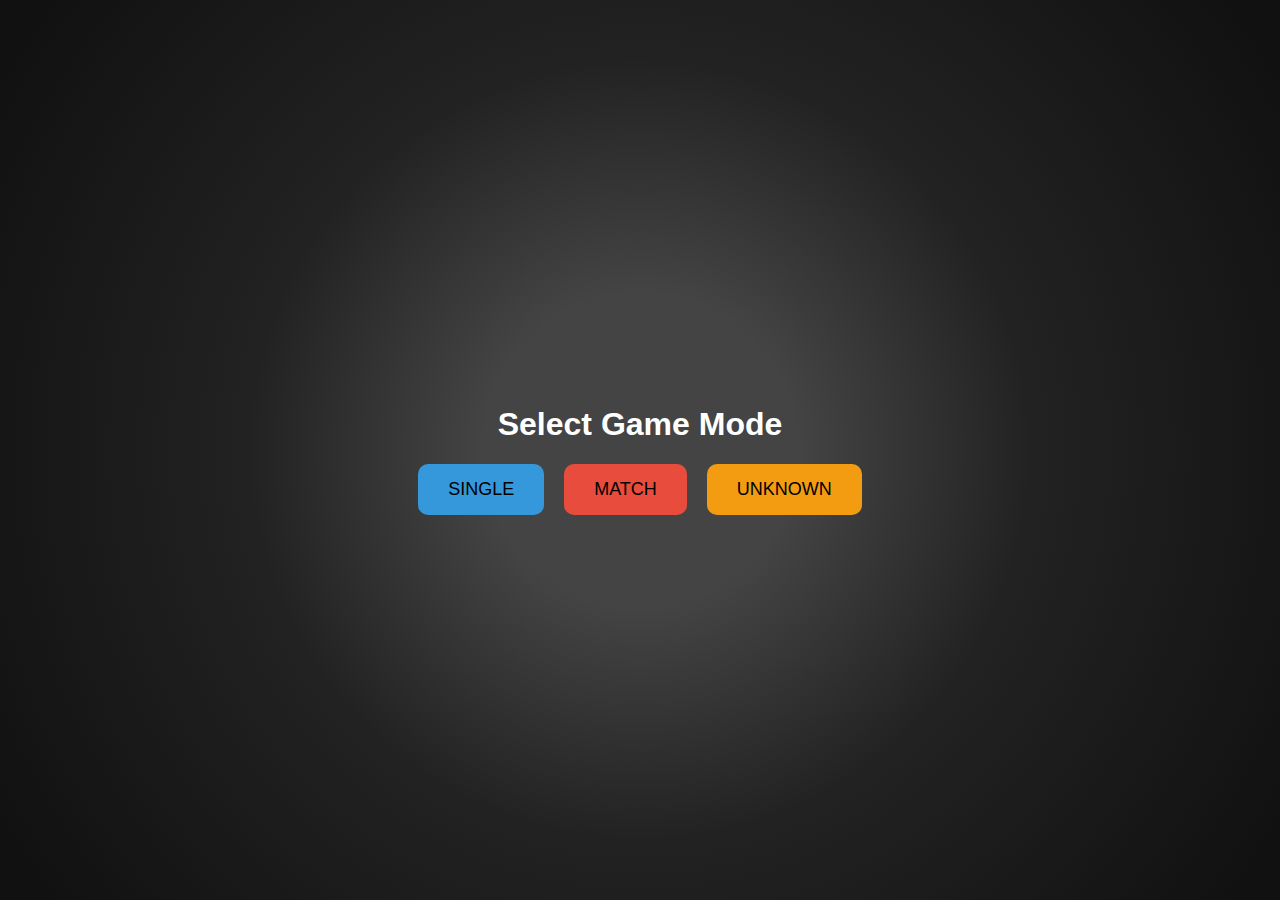
<file: index.html>
<!DOCTYPE html>
<html lang="en">

<head>
    <meta charset="UTF-8">
    <meta name="viewport" content="width=device-width, initial-scale=1.0">
    <title>Game Mode Selection</title>
    <link rel="stylesheet" href="style.css">
</head>

<style>
    body {
        display: flex;
        justify-content: center;
        align-items: center;
        background: radial-gradient(circle, #444444 20%, #222222 50%, #111111 95%);
        height: 100vh;
        color: white;
        font-family: Arial, sans-serif;
    }

    .mode-selection {
        text-align: center;
    }

    .mode-option {
        display: flex;
        gap: 20px;
    }

    .mode-button {
        padding: 15px 30px;
        font-size: 18px;
        border: none;
        border-radius: 10px;
        cursor: pointer;
        transition: 0.3s;
        text-transform: uppercase;
    }

    .single {
        background-color: #3498db;
    }

    .single:hover {
        background-color: #2980b9;
    }

    .match {
        background-color: #e74c3c;
    }

    .match:hover {
        background-color: #c0392b;
    }

    .unknown {
        background-color: #f39c12;
    }

    .unknown:hover {
        background-color: #d35400;
    }
</style>

<body>
    <div class="mode-selection">
        <h1>Select Game Mode</h1>
        <div class="mode-option">
            <button class="mode-button single" onclick="window.location.href='single'">Single</button>
            <button class="mode-button match" onclick="window.location.href='double'">Match</button>
            <button class="mode-button unknown" onclick="window.location.href='hidden'">Unknown</button>
        </div>
    </div>
</body>

</html>
</file>
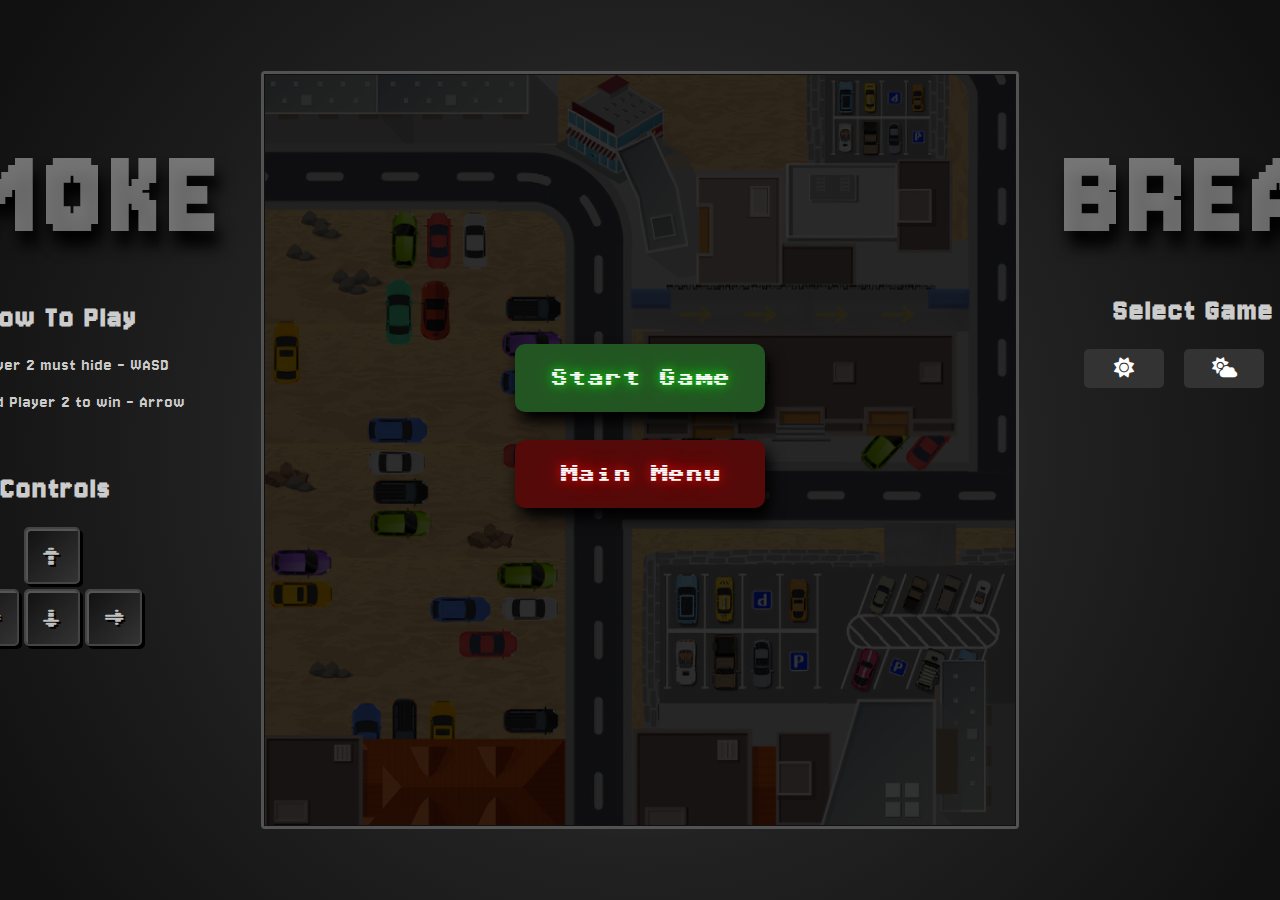
<file: double.html>
<!DOCTYPE html>
<html lang="en">

<head>
    <meta charset="UTF-8">
    <meta name="viewport" content="width=device-width, initial-scale=1.0">
    <title>Multiplayer Mode</title>
    <link rel="stylesheet" href="./assets/style.css">
    <link rel="preconnect" href="https://fonts.googleapis.com">
    <link rel="preconnect" href="https://fonts.gstatic.com" crossorigin>
    <link rel="stylesheet" href="https://cdnjs.cloudflare.com/ajax/libs/font-awesome/6.5.1/css/all.min.css">
    <link href="https://fonts.googleapis.com/css2?family=Honk&family=Sixtyfour&family=Jersey+10&display=swap" rel="stylesheet">
</head>

<body>
    <p class="title-text">SMOKE BREAK</p>
    <div class="spacing">
        <div class="instructions">
            <h1>How To Play</h1>
            <p>• Player 2 must hide - WASD</p>
            <p>• Find Player 2 to win - Arrow Keys</p>
        </div>
        <div class="spacing2">
            <h1>Controls</h1>
            <div class="arrows">
                <div class="arrow up" title="Arrow Up"></div>
                <div class="row">
                    <div class="arrow left" title="Arrow Left"></div>
                    <div class="arrow down" title="Arrow Down"></div>
                    <div class="arrow right" title="Arrow Right"></div>
                </div>
            </div>
        </div>
    </div>
    
    <div id="game-menu">
        <br><br><br>
        <div class="menu">
            <div class="menuSpacing">
                <button id="start-game">Start Game</button>
                <button id="return-game" onclick="window.location.href='http:\/\/localhost:6776/'">Main Menu</button>
            </div>
        </div>
    </div>
    <div class="mode-selection">
        <h1>Select Game Map</h1>
        <div class="mode-option">
            <button class="mode-button single" onclick="switchMapMulti(3)" title="Morning"><i class="fa-solid fa-sun"></i></button>
            <button class="mode-button single" onclick="switchMapMulti(1)" title="Afternoon"><i class="fa-solid fa-cloud-sun"></i></button>
            <button class="mode-button single" onclick="switchMapMulti(2)" title="Evening"><i class="fa-solid fa-moon"></i></button>
        </div>
    </div>
    <div id="tilemap-container"></div>
    <div class="map"></div>
    <script src="./assets/tilemap.js"></script>
    <script src="./assets/multiplayer.js"></script>
</body>

</html>
</file>
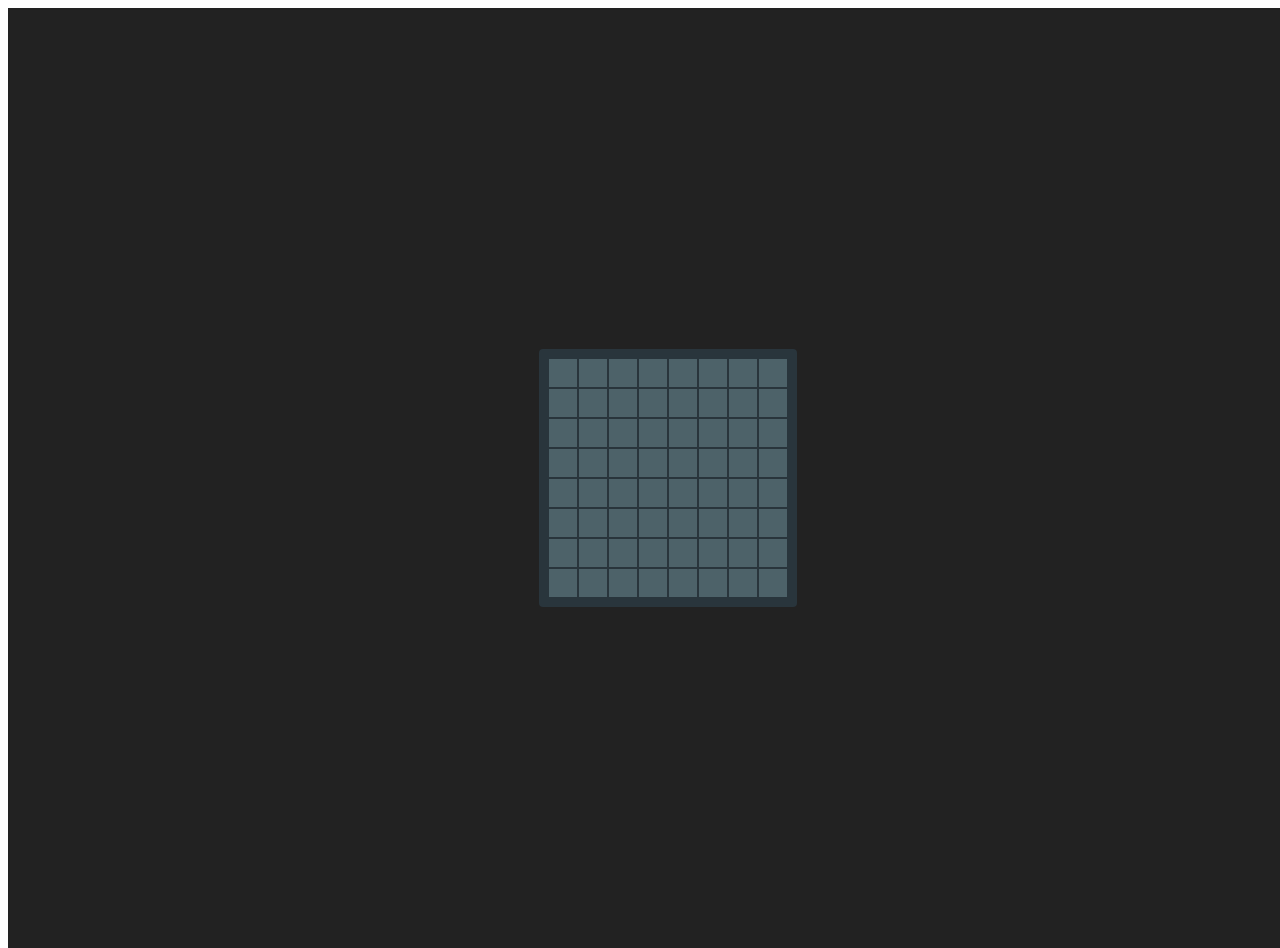
<file: hidden.html>
<!DOCTYPE html>
<html lang="en">
<head>
  <meta charset="UTF-8" />
  <title>Minesweeper</title>
  <style>
    body {
        height: 100vh;
        width: 100%;
        overflow: hidden;
    }
    .minesweeperContainer {
      display: flex;
      justify-content: center;
      align-items: center;
      padding: 20px;
      position: relative;
      height: 100vh;
      width: 100%;
      background: #222;
    }
    
    .board {
      display: flex;
      flex-direction: column;
      gap: 2px;
      background: #29353C;
      padding: 10px;
      border-radius: 4px;
    }
    
    .row {
      display: flex;
      gap: 2px;
    }
    
    .cell {
      width: 28px;
      height: 28px;
      border: none;
      background: #4D6269;
      cursor: pointer;
      font-size: 16px;
      display: flex;
      align-items: center;
      justify-content: center;
      transition: background-color 0.2s;
      padding: 0;
    }
    
    .cell:hover {
      background: #1F2B30;
    }
    
    .revealed {
      background: #141B1F;
      color: white;
    }
    
    .mine {
      background: #ff4444 !important;
    }
    
    .popup {
      position: absolute;
      top: 0;
      left: 0;
      right: 0;
      bottom: 0;
      background: rgba(0, 0, 0, 0.7);
      display: flex;
      justify-content: center;
      align-items: center;
      border-radius: 4px;
    }
    
    .popupContent {
      background: #29353C;
      padding: 20px;
      border-radius: 8px;
      text-align: center;
      color: white;
    }
    
    .popupContent button {
      background: #1F2B30;
      border: none;
      padding: 10px 20px;
      border-radius: 4px;
      color: white;
      cursor: pointer;
      margin-top: 10px;
    }
    
    .popupContent button:hover {
      background: #141B1F;
    }
    
    @media screen and (max-width: 768px) {
      .cell {
        font-size: 12px;
      }
    
      .board {
        gap: 1px;
        padding: 5px;
      }
    }
    
    @media screen and (max-width: 400px) {
      .cell {
        width: 25px;
        height: 25px;
        font-size: 12px;
      }
    }
  </style>
</head>
<body>
  <div id="minesweeperContainer" class="minesweeperContainer">
    <div id="board" class="board"></div>
    <div id="popup" class="popup" style="display: none;">
      <div class="popupContent">
        <h2 id="popupMessage"></h2>
        <button id="playAgainButton">Play Again</button>
      </div>
    </div>
  </div>

  <script>
    const BOARD_SIZE = 8;
    const MINES_COUNT = 10;
    let board = [];
    let gameOver = false;
    let gameWon = false;
    const boardElement = document.getElementById("board");
    const popupElement = document.getElementById("popup");
    const popupMessageElement = document.getElementById("popupMessage");
    const playAgainButton = document.getElementById("playAgainButton");
    function initializeBoard() {
      board = Array.from({ length: BOARD_SIZE }, () =>
        Array.from({ length: BOARD_SIZE }, () => ({
          value: 0,
          revealed: false,
          flagged: false
        }))
      );
      let minesPlaced = 0;
      while (minesPlaced < MINES_COUNT) {
        const x = Math.floor(Math.random() * BOARD_SIZE);
        const y = Math.floor(Math.random() * BOARD_SIZE);
        if (board[x][y].value !== -1) {
          board[x][y].value = -1; 
          minesPlaced++;
          for (let i = -1; i <= 1; i++) {
            for (let j = -1; j <= 1; j++) {
              const newX = x + i;
              const newY = y + j;
              if (
                newX >= 0 &&
                newX < BOARD_SIZE &&
                newY >= 0 &&
                newY < BOARD_SIZE &&
                board[newX][newY].value !== -1
              ) {
                board[newX][newY].value += 1;
              }
            }
          }
        }
      }
      gameOver = false;
      gameWon = false;
      renderBoard();
      hidePopup();
    }
    function renderBoard() {
      boardElement.innerHTML = '';
      board.forEach((row, i) => {
        const rowDiv = document.createElement("div");
        rowDiv.className = "row";
        row.forEach((cell, j) => {
          const cellButton = document.createElement("button");
          cellButton.className = "cell" + (cell.revealed ? " revealed" : "");
          if (gameOver && cell.value === -1) {
            cellButton.classList.add("mine");
          }
          cellButton.dataset.x = i;
          cellButton.dataset.y = j;
          cellButton.innerHTML = getCellContent(cell);
          cellButton.addEventListener("click", function (e) {
            handleClick(i, j, e);
          });
          cellButton.addEventListener("contextmenu", function (e) {
            e.preventDefault();
            handleClick(i, j, e);
          });
          rowDiv.appendChild(cellButton);
        });
        boardElement.appendChild(rowDiv);
      });
    }
    function getCellContent(cell) {
      if (cell.flagged) return "🚩";
      if (!cell.revealed) return "";
      if (cell.value === -1) return "💣";
      return cell.value || "";
    }
    function revealCell(x, y) {
      if (x < 0 || x >= BOARD_SIZE || y < 0 || y >= BOARD_SIZE) return;
      const cell = board[x][y];
      if (cell.revealed || cell.flagged) return;
      cell.revealed = true;
      if (cell.value === 0) {
        for (let i = -1; i <= 1; i++) {
          for (let j = -1; j <= 1; j++) {
            revealCell(x + i, y + j);
          }
        }
      }
    }
    function handleClick(x, y, e) {
      if (gameOver || gameWon) return;
      if (e.type === "contextmenu") {
        board[x][y].flagged = !board[x][y].flagged;
        renderBoard();
        return;
      }
      if (board[x][y].flagged) return;
      if (board[x][y].value === -1) {
        board.forEach(row => row.forEach(cell => cell.revealed = true));
        gameOver = true;
        renderBoard();
        showPopup("Game Over!");
      } else {
        revealCell(x, y);
        renderBoard();
        checkWin();
      }
    }
    function checkWin() {
      const unrevealedSafeCells = board.flat().filter(
        cell => !cell.revealed && cell.value !== -1
      ).length;
      if (unrevealedSafeCells === 0) {
        gameWon = true;
        showPopup("Congratulations!");
      }
    }
    function showPopup(message) {
      popupMessageElement.textContent = message;
      popupElement.style.display = "flex";
    }
    function hidePopup() {
      popupElement.style.display = "none";
    }
    playAgainButton.addEventListener("click", initializeBoard);
    initializeBoard();
  </script>
</body>
</html>
</file>
<file: style.css>
/* Full screen layout */
body,
html {
    margin: 0;
    padding: 0;
    height: 100%;
    width: 100%;
    display: flex;
    justify-content: center;
    align-items: center;
    background-color: #f0f0f0;
}

#game-menu {
    position: fixed;
    top: 0;
    left: 0;
    width: 100%;
    height: 100%;
    background: rgba(0, 0, 0, 0.8);
    display: flex;
    flex-direction: column;
    align-items: center;
    justify-content: center;
    color: white;
    font-family: Arial, sans-serif;
    text-align: center;
    z-index: 100000;
}

#game-menu button {
    background: #28a745;
    color: white;
    border: none;
    padding: 10px 20px;
    font-size: 18px;
    cursor: pointer;
    margin-top: 20px;
    border-radius: 5px;
}

#game-menu button:hover {
    background: #218838;
}

.pause-menu {
    position: fixed;
    top: 0;
    left: 0;
    width: 100%;
    height: 100%;
    background-color: rgba(0, 0, 0, 0.7);
    display: flex;
    justify-content: center;
    align-items: center;
    z-index: 1000;
}

.pause-content {
    background-color: white;
    padding: 20px;
    border-radius: 10px;
    text-align: center;
}

.pause-content h2 {
    margin-bottom: 20px;
}

#resumeButton {
    padding: 10px 20px;
    font-size: 16px;
    cursor: pointer;
}


#player {
    background-color: black;
    border-radius: 50%;
    border: 3px solid white;
    width: 20px;
    height: 20px;
    position: absolute;
    z-index: 999;
}

#tilemap-container {
    display: grid;
    position: relative;
    width: 100%;
    height: 100%;
    z-index: 5;
}

.winning-character {
    background-color: blue;
}

#player {
    background-color: black;
    border-radius: 50%;
    border: 3px solid white;
    width: 20px;
    height: 20px;
    position: absolute;
    z-index: 999;
}

#pauseOverlay {
    position: fixed;
    top: 50%;
    left: 50%;
    transform: translate(-50%, -50%);
    font-size: 48px;
    font-weight: bold;
    color: white;
    background: rgba(0, 0, 0, 0.7);
    padding: 20px;
    border-radius: 10px;
    display: none;
    text-align: center;
    z-index: 1000;
    animation: blink 1s infinite alternate;
}

@keyframes blink {
    0% {
        opacity: 1;
    }

    100% {
        opacity: 0.3;
    }
}

.tile {
    border: 0.5px solid #cccccc83;
    transition: background-color 0.3s ease;
    width: 100%;
    height: 100%;
}

.tile.wall {
    background-color: rgba(0, 0, 0, 0.63);
}

.tile.empty {
    background-color: transparent;
}

.character {
    position: absolute;
    width: 4%;
    height: 4%;
    background-color: white;
    box-shadow: #00000083 0px 0px 10px 0px;
    border-radius: 50%;
    transition: left 0.1s, top 0.1s;
}

.popup {
    position: fixed;
    top: 50%;
    left: 50%;
    transform: translate(-50%, -50%);
    background-color: rgba(0, 0, 0, 0.8);
    color: white;
    padding: 20px 40px;
    font-size: 24px;
    font-weight: bold;
    border-radius: 10px;
    opacity: 0;
    transition: opacity 0.3s ease-in-out;
    z-index: 1000;
}

.map {
    position: absolute;
    top: 50%;
    left: 50%;
    transform: translate(-50%, -50%);
    display: grid;
    grid-template-columns: inherit;
    grid-template-rows: inherit;
    width: 100%;
    height: 100%;
    z-index: 1;
    background-image: url(images/mapv2.png);
    background-repeat: no-repeat;
    background-size: cover;
}
</file>
<file: assets/style.css>
body,
html {
    margin: 0;
    padding: 0;
    height: 100%;
    width: 100%;
    display: flex;
    justify-content: center;
    align-items: center;
    background: radial-gradient(circle, #444444 20%, #222222 50%, #111111 95%);
    color: #ccc;
    overflow: hidden;
    font-family: "Jersey 10", serif;
}

.title-text {
    position: absolute;
    z-index: 9999;
    font-size: 8rem;
    margin-bottom: 40rem;
    word-spacing: 50rem;
    font-weight: bold;
    letter-spacing: 10px;
    color: rgba(203, 201, 201, 0.522);
    text-shadow: 5px 15px 15px black;
    cursor: default;
    white-space: nowrap;
}

.spacing {
    cursor: default;
    display: flex;
    flex-direction: column;
    justify-content: center;
    position: absolute;
    margin-right: 73rem;
    margin-top: 1.5rem;
    letter-spacing: 1px;
}

h1 {
    letter-spacing: 2px;
    width: 20rem;
    text-align: center;
}

.arrows {
    display: flex;
    flex-direction: column;
    align-items: center;
    z-index: 9999;
    margin-right: 0.5rem;
    gap: 5px;
}

.row {
    display: flex;
    gap: 5px;
}

.arrow {
    width: 3.3rem;
    height: 3.3rem;
    display: flex;
    justify-content: center;
    align-items: center;
    font-size: 20px;
    font-weight: bold;
    color: #c0c0c0;
    background: linear-gradient(135deg, #111, #333);
    border: 2px solid #444;
    border-radius: 5px;
    text-shadow: 2px 2px 0px #000;
    box-shadow: 3px 3px 0px #000, inset 2px 2px 0px #555;
    font-family: 'Sixtyfour', sans-serif;
    text-transform: uppercase;
}

.arrow:hover {
    cursor: pointer;
}

.arrow.up::before { content: "↑"; }
.arrow.left::before { content: "←"; }
.arrow.down::before { content: "↓"; }
.arrow.right::before { content: "→"; }


#game-menu {
    position: absolute;
    width: 46rem;
    height: 46rem;
    border: 8px solid rgba(0, 0, 0, 0);
    background: rgba(0, 0, 0, 0.8);
    display: flex;
    flex-direction: column;
    align-items: center;
    justify-content: center;
    color: white;
    font-family: Arial, sans-serif;
    text-align: center;
    z-index: 100000;
}

#score-display {
    margin-bottom: 43rem;
    margin-right: 39.5rem;
    z-index: 9999;
}

#game-menu button {
    color: white;
    border: none;
    padding: 25px 35px;
    font-size: 18px;
    cursor: pointer;
    border-radius: 10px;
}

#start-game{
    font-family: "Sixtyfour", serif;
    margin-bottom: 1.8rem;
    text-shadow: 0 0 10px rgba(0, 255, 0, 0.8), 0 0 20px rgba(0, 255, 0, 0.6);
    background-color: rgb(35, 85, 35);
    box-shadow: 5px 10px 15px black;
}

.menuSpacing{
    display: flex;
    flex-direction: column;   
}

#return-game {
    font-family: "Sixtyfour", serif;
    margin-bottom: 3rem;
    text-shadow: 0 0 10px rgba(255, 0, 0, 0.8), 0 0 20px rgba(255, 0, 0, 0.6);
    background-color: rgb(85, 10, 10);
    box-shadow: 5px 10px 15px black;
}

#game-menu #start-game:hover {
    background-color: rgb(39, 154, 39);;
}
#game-menu #return-game:hover {
    background-color: rgb(130, 10, 10);
}

.pause-menu {
    position: absolute;
    width: 47.1rem;
    height: 47.1rem;
    background-color: rgba(0, 0, 0, 0.7);
    display: none;
    justify-content: center;
    align-items: center;
    z-index: 1000;
    letter-spacing: 2px;
}

.pause-content {
    background-color: rgba(0, 0, 0, 0.7);
    padding: 2rem;
    border-radius: 10px;
    text-align: center;
}

.pause-content h2 {
    margin-bottom: 20px;
    color: white;
}

.pause-content button {
    display: block;
    width: 200px;
    margin: 15px auto;
    padding: 15px 20px;
    font-size: 18px;
    cursor: pointer;
    background-color: #4CAF50;
    color: white;
    border: none;
    border-radius: 5px;
    transition: background-color 0.3s ease;
}

.pause-content button:hover {
    background-color: #45a049;
}

#resetButton {
    background-color: #f44336;
}

#resetButton:hover {
    background-color: #da190b;
}

@keyframes moveAnimation {
    0% {
        box-shadow: 0 0 0px rgba(0, 0, 0, 0.5);
    }
    50% {
        box-shadow: 0 0 15px rgba(0, 0, 0, 0.8);
    }
    100% {
        box-shadow: 0 0 0px rgba(0, 0, 0, 0.5);
    }
}

#tilemap-container {
    display: grid;
    position: relative;
    width: 100%;
    height: 100%;
    z-index: 5;
}

#player {
    background-color: black;
    border-radius: 50%;
    border: 3px solid white;
    width: 20px;
    height: 20px;
    position: absolute;
    z-index: 999;
    transition: left 0.1s ease, top 0.1s ease; 
}

#player.moving {
    animation: moveAnimation 0.4s ease-in-out;
}

#pauseOverlay {
    position: fixed;
    top: 50%;
    left: 50%;
    transform: translate(-50%, -50%);
    font-size: 48px;
    color: white;
    background: rgba(0, 0, 0, 0.7);
    padding: 20px;
    border-radius: 10px;
    display: none;
    text-align: center;
    z-index: 1000;
    animation: blink 1s infinite alternate;
}

@keyframes blink {
    0% {
        opacity: 1;
    }

    100% {
        opacity: 0.3;
    }
}

@keyframes pulse {
    0% {
        opacity: 1;
    }

    100% {
        opacity: 0.3;
    }
}

.tile {
    transition: background-color 0.3s ease;
    width: 100%;
    height: 100%;
}

.tile.empty {
    background-color: transparent;
}

.character {
    position: absolute;
    width: 4%;
    height: 4%;
    background-color: white;
    box-shadow: #00000083 0px 0px 10px 0px;
    border-radius: 50%;
    transition: left 0.1s, top 0.1s;
}

.popup {
    position: fixed;
    top: 50%;
    left: 50%;
    transform: translate(-50%, -50%);
    background-color: rgba(0, 0, 0, 0.8);
    color: white;
    padding: 20px 40px;
    letter-spacing: 1px;
    font-size: 24px;
    border-radius: 10px;
    opacity: 0;
    transition: opacity 0.3s ease-in-out;
    z-index: 1000;
}

.map {
    position: absolute;
    top: 50%;
    left: 50%;
    transform: translate(-50%, -50%);
    display: grid;
    grid-template-columns: inherit;
    grid-template-rows: inherit;
    width: 100%;
    height: 100%;
    z-index: 1;
    background-image: url(../assets/images/map1.png);
    background-repeat: no-repeat;
    background-size: cover;
    image-rendering: pixelated;
    border-radius: 4px;
    border: 4px solid rgb(82, 82, 82);
}

.name-prompt {
    position: fixed;
    top: 50%;
    left: 50%;
    letter-spacing: 2px;
    transform: translate(-50%, -50%);
    background-color: rgba(0, 0, 0, 0.8);
    color: white;
    padding: 20px 40px;
    padding-bottom: 25px;
    border-radius: 10px;
    font-size: 20px;
    z-index: 1000;
    display: flex;
    flex-direction: column;
    justify-content: center;
    text-align: center;
    cursor: default;
}

#countdown-timer {
    z-index: 9999;
    margin-bottom: 50.7rem;
}

.instructions {
    margin-left: 4.3rem;
}

.instructions p {
    font-size: 18px;
}

.instructions h1 {
    width: 12rem;
    letter-spacing: 2px;
    text-align: center;
}

.name-prompt input {
    padding: 10px;
    font-size: 18px;
    border-radius: 5px;
    border: none;
    width: 100%;
    max-width: 200px;
    margin-bottom: 10px;
}

.name-prompt input:focus{
    outline: none;
}

.name-prompt button {
    display: flex;
    padding: 10px 20px;
    font-size: 16px;
    cursor: pointer;
    margin-top: 20px;
    border-radius: 5px;
    background-color: #28a745;
    color: white;
    border: none;
    align-self: center;
}

.name-prompt button:hover {
    background-color: #218838;
}

#leaderboard-container {
    position: absolute;
    margin-top: 15rem;
    margin-left: 73rem;
    padding: 2rem;
    background-color: rgba(0, 0, 0, 0.833);
    border-radius: 10px;
    cursor: default;
}

.mode-selection {
    cursor: default;
    position: absolute;
    margin-bottom: 17rem;
    margin-left: 73rem;
}

#leaderboard{
    letter-spacing: 1px;
}

#leaderboard-container h1 {
    width: 10rem;
    margin-top: 0;
    letter-spacing: 2px;
}

.leaderboard-item {
    font-size: 18px;
    margin-bottom: 5px;
    color: white;
}

#pagination-controls {
    margin-top: 10px;
    display: flex;
    justify-content: space-between;
}

#pagination-controls button {
    padding: 8px 12px;
    background-color: #333;
    margin-top: 10px;
    color: white;
    border: none;
    cursor: pointer;
    border-radius: 5px;
    font-weight: bold;
}

#pagination-controls button:hover{
    background-color: #575757;
}

.menu {
    position: absolute;
    width: 100%;
    height: 100%;
    display: flex;
    justify-content: center;
    align-items: center;
    z-index: 1000;
}

.start-text {
    font-size: 24px;
    margin-bottom: 20px;
    align-self: flex-start;
    position: absolute;
    z-index: 9999;
    font-family: "Jersey 10", serif;
    letter-spacing: 1px;
    color: rgb(255, 255, 255);
    text-shadow: 5px 15px 15px black;
    cursor: default;
}

.loading {
    display: inline-block;
    width: 50px;
    height: 50px;
    border: 3px solid rgba(255,255,255,.3);
    border-radius: 50%;
    border-top-color: #fff;
    animation: spin 1s ease-in-out infinite;
    margin: 20px auto;
}

@keyframes spin {
    to { transform: rotate(360deg); }
}

.mode-button {
    padding: 8px 12px;
    background-color: #333;
    color: white;
    border: none;
    cursor: pointer;
    font-size: 20px;
    border-radius: 5px;
    font-weight: bold;
    margin: 0 5px;
    min-width: 80px;
    pointer-events: all;
    opacity: 1;
    cursor: pointer;
}

.mode-button:hover {
    background-color: #575757;
}

.mode-selection {
    margin-top: 2rem;
    text-align: center;
}

.mode-option {
    display: flex;
    justify-content: center;
    gap: 10px;
    margin-top: 10px;
}

.buttonSpaces {
    display: flex;
    flex-direction: column;
    justify-content: center;
}

.OR {
    margin: 0;
    margin-top: 1.1rem;
}

#return-menu {
    background-color: #f44336;
}
#return-menu:hover {
    background-color: #da190b;
}

.score-display {
    position: absolute;
    font-size: 24px;
    color: white;
    background-color: rgba(0, 0, 0, 0.7);
    padding: 10px;
    border-radius: 5px;
    margin-bottom: 43rem;
    margin-right: 39.5rem;
    z-index: 9999;
}
</file>
